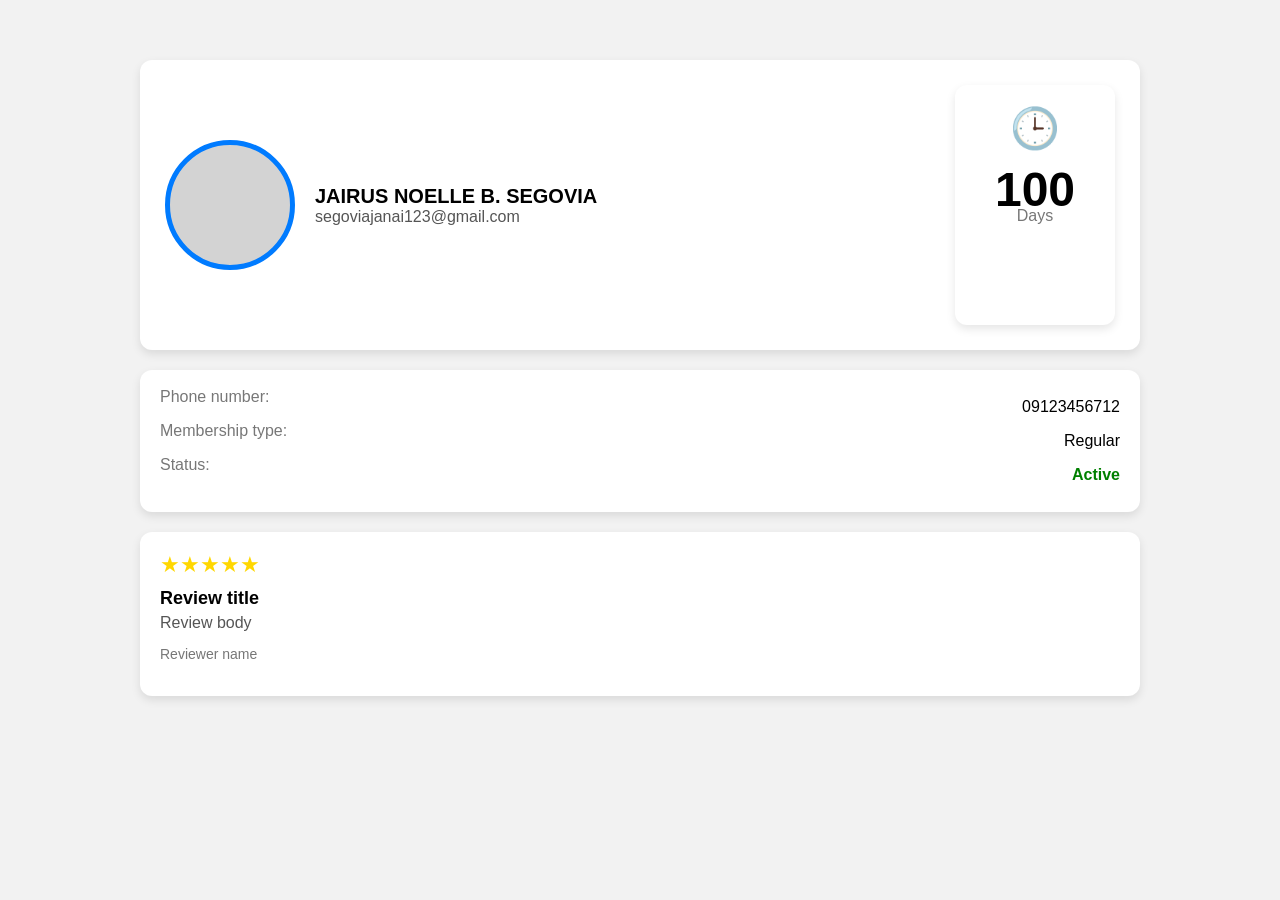
<file: profile2.0.html>
<!DOCTYPE html>
<html lang="en">
<head>
    <meta charset="UTF-8">
    <meta name="viewport" content="width=device-width, initial-scale=1.0">
    <title>Member Profile</title>
    <link rel="stylesheet" href="assets\css\prof2.0.css">
</head>
<body>

<div class="container">

    <!-- TOP PROFILE SECTION -->
    <div class="profile-section">

        <div class="profile-left">
            <div class="avatar"></div>

            <div class="info-basic">
                <h2 class="member-name">JAIRUS NOELLE B. SEGOVIA</h2>
                <p class="member-email">segoviajanai123@gmail.com</p>
            </div>
        </div>

        <!-- RIGHT DAYS REMAINING CARD -->
        <div class="days-card">
            <div class="icon">🕒</div>
            <h1 class="days">100</h1>
            <p class="label">Days</p>
        </div>

    </div>


    <!-- BOTTOM INFO GRID -->
    <div class="other-info">

        <div class="info-item">
            <span class="label">Phone number:</span>
            <span class="value">09123456712</span>
        </div>

        <div class="info-item">
            <span class="label">Membership type:</span>
            <span class="value">Regular</span>
        </div>

        <div class="info-item">
            <span class="label">Status:</span>
            <span class="value active-status">Active</span>
        </div>

    </div>


    <!-- REVIEW CARD -->
    <div class="review-card">
        <div class="stars">★★★★★</div>

        <h3 class="review-title">Review title</h3>
        <p class="review-body">Review body</p>

        <p class="reviewer">Reviewer name</p>
    </div>

</div>

</body>
</html>
</file>
